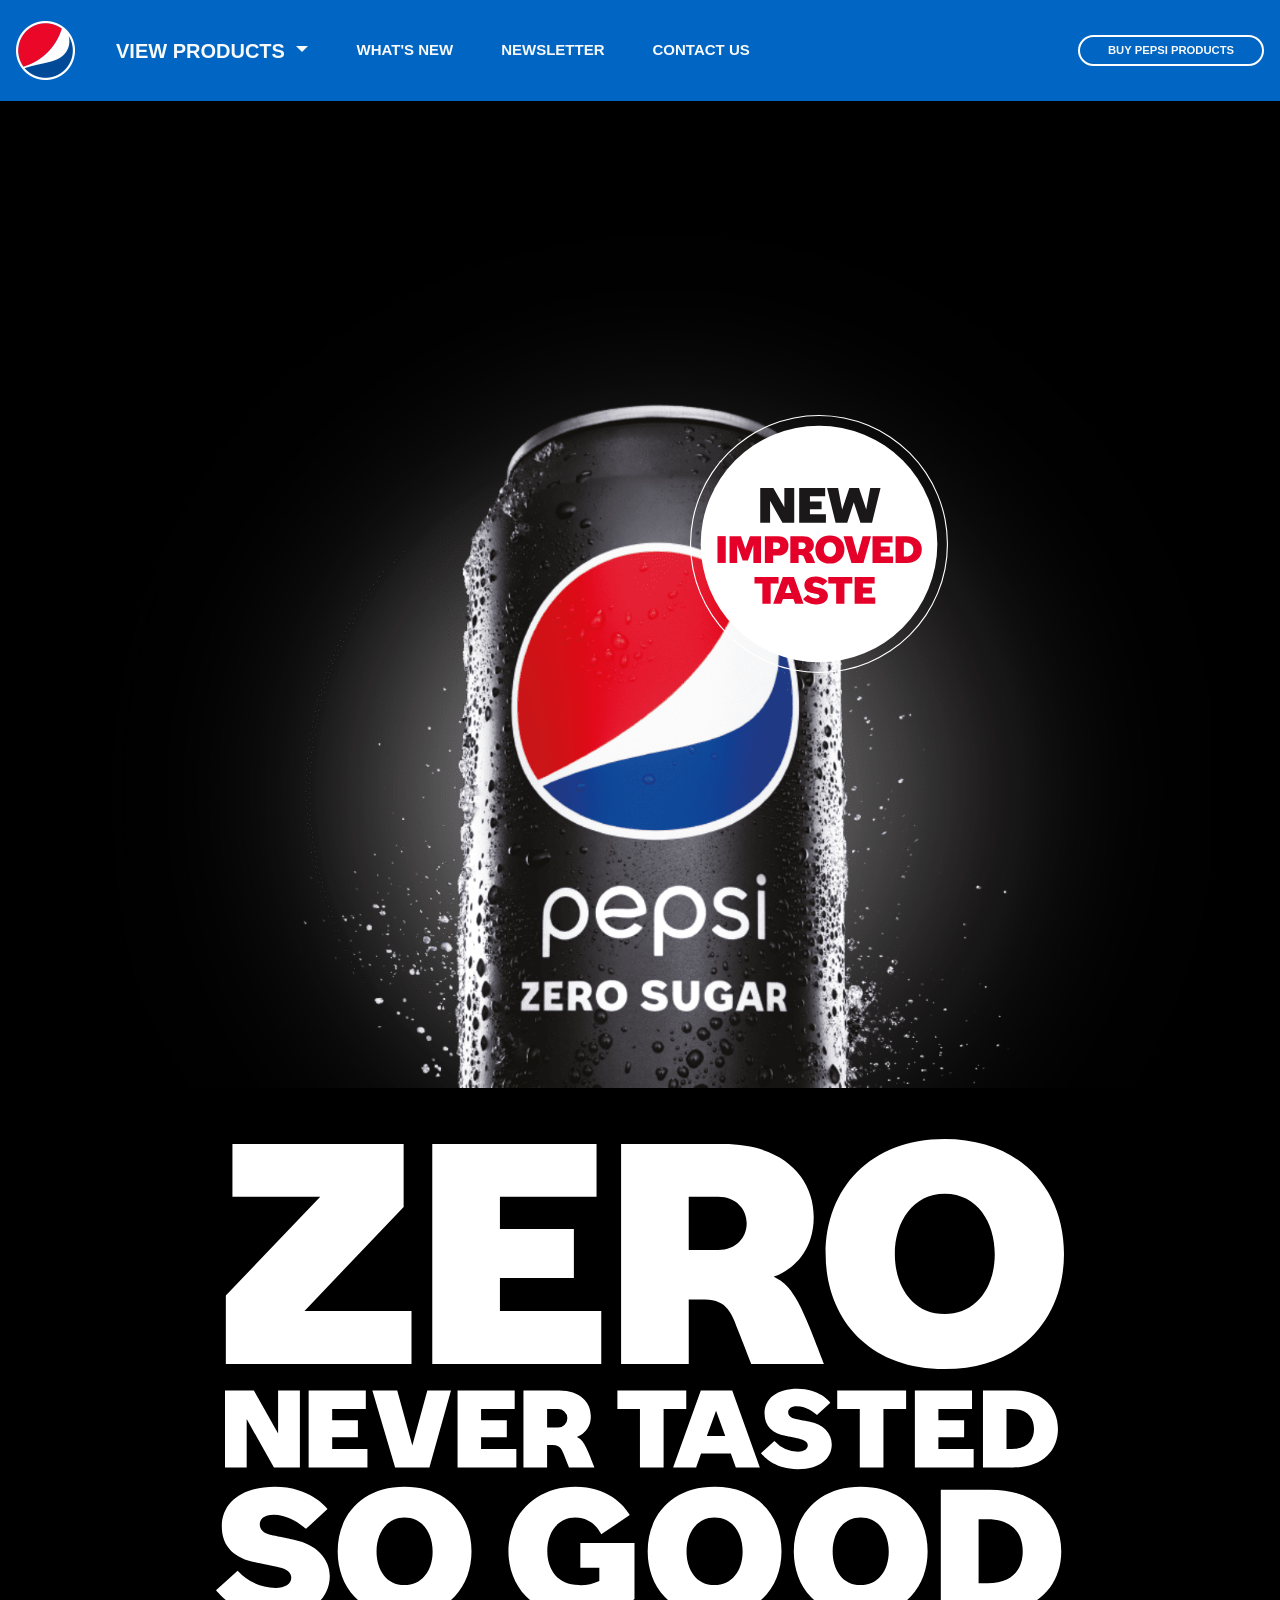
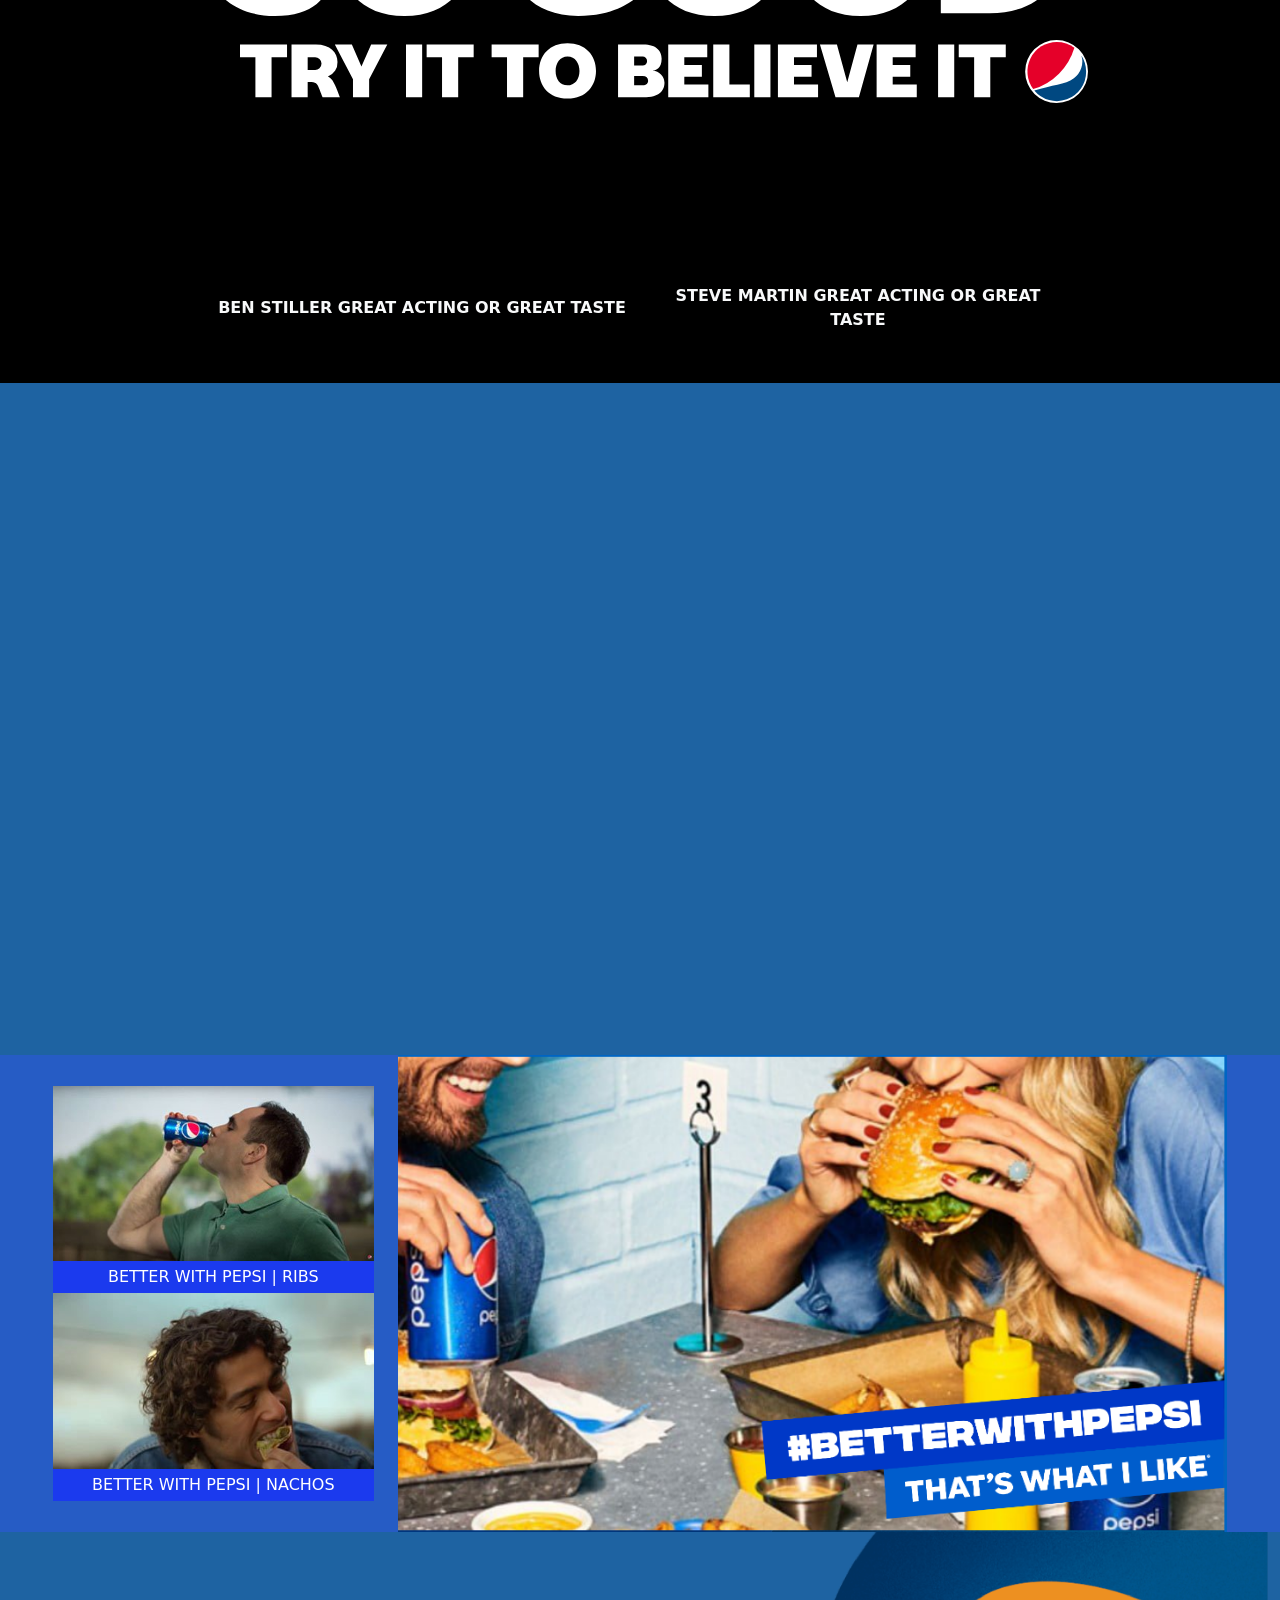
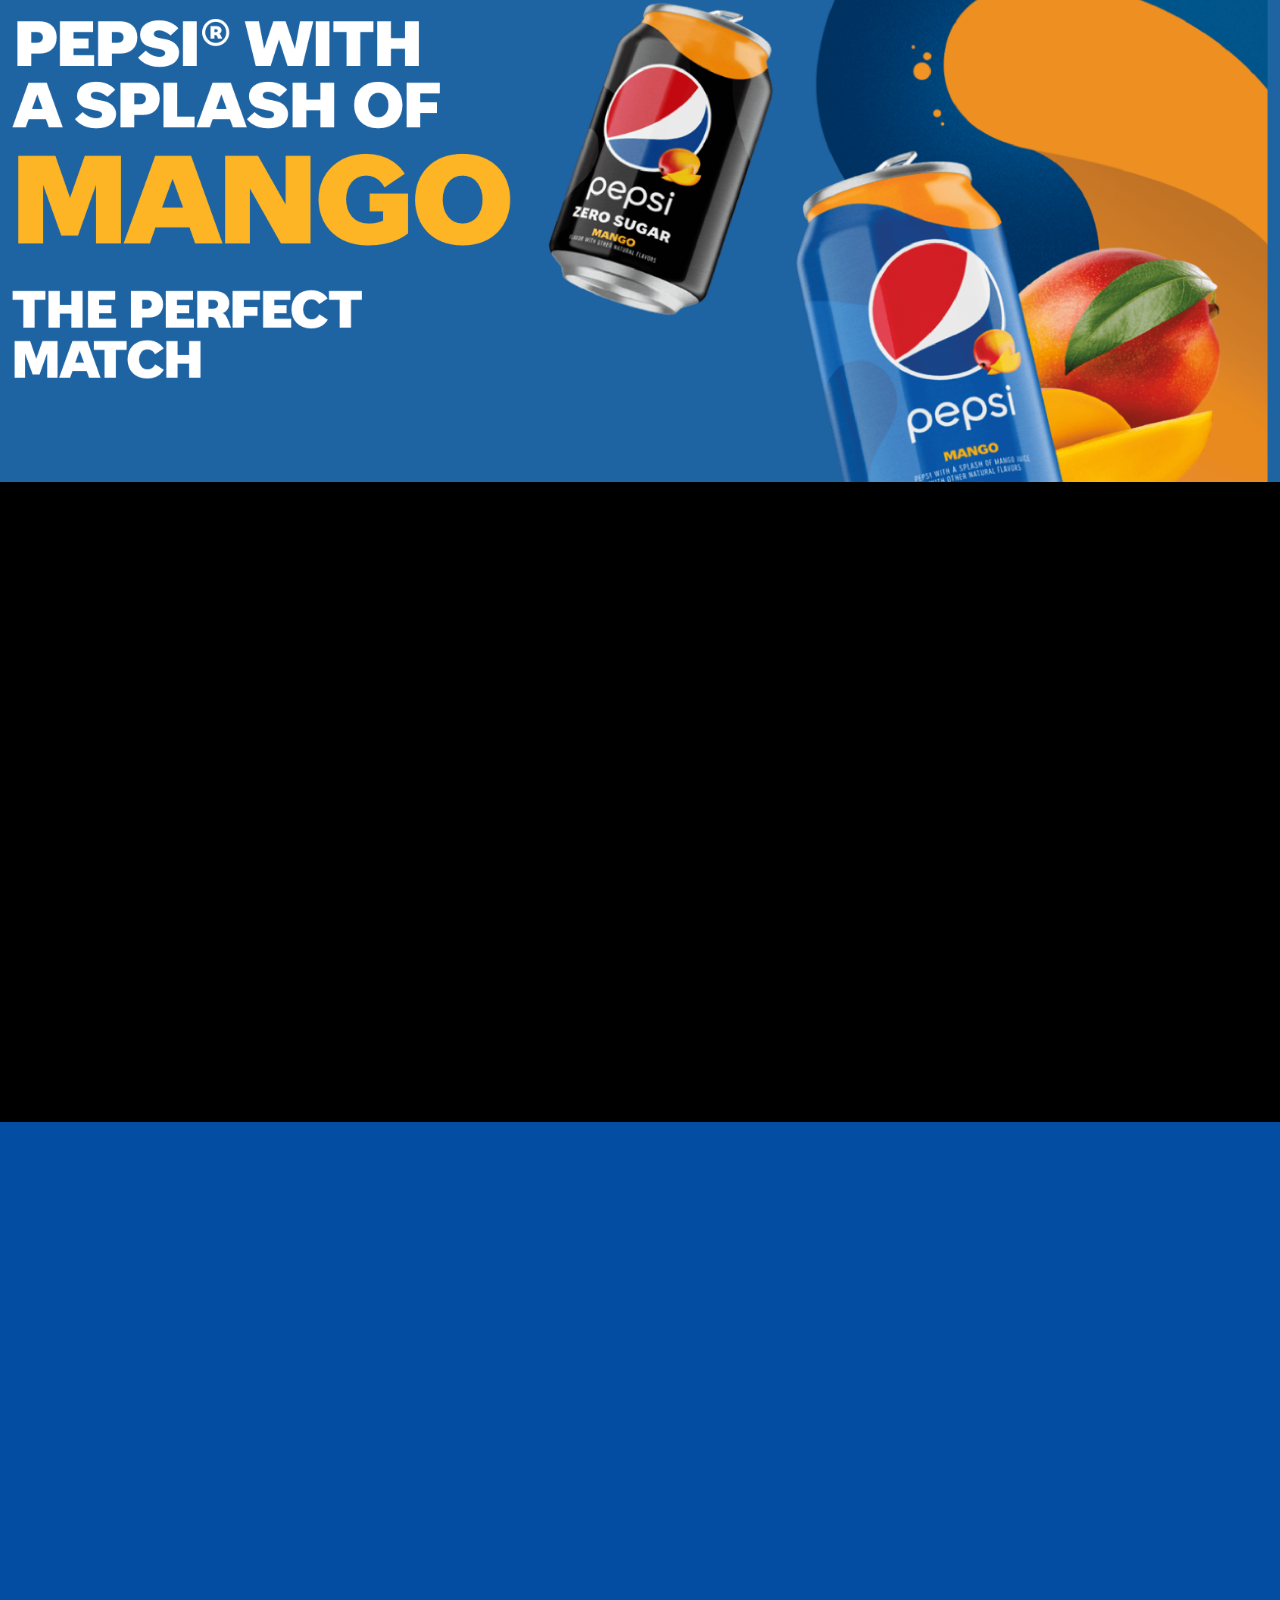
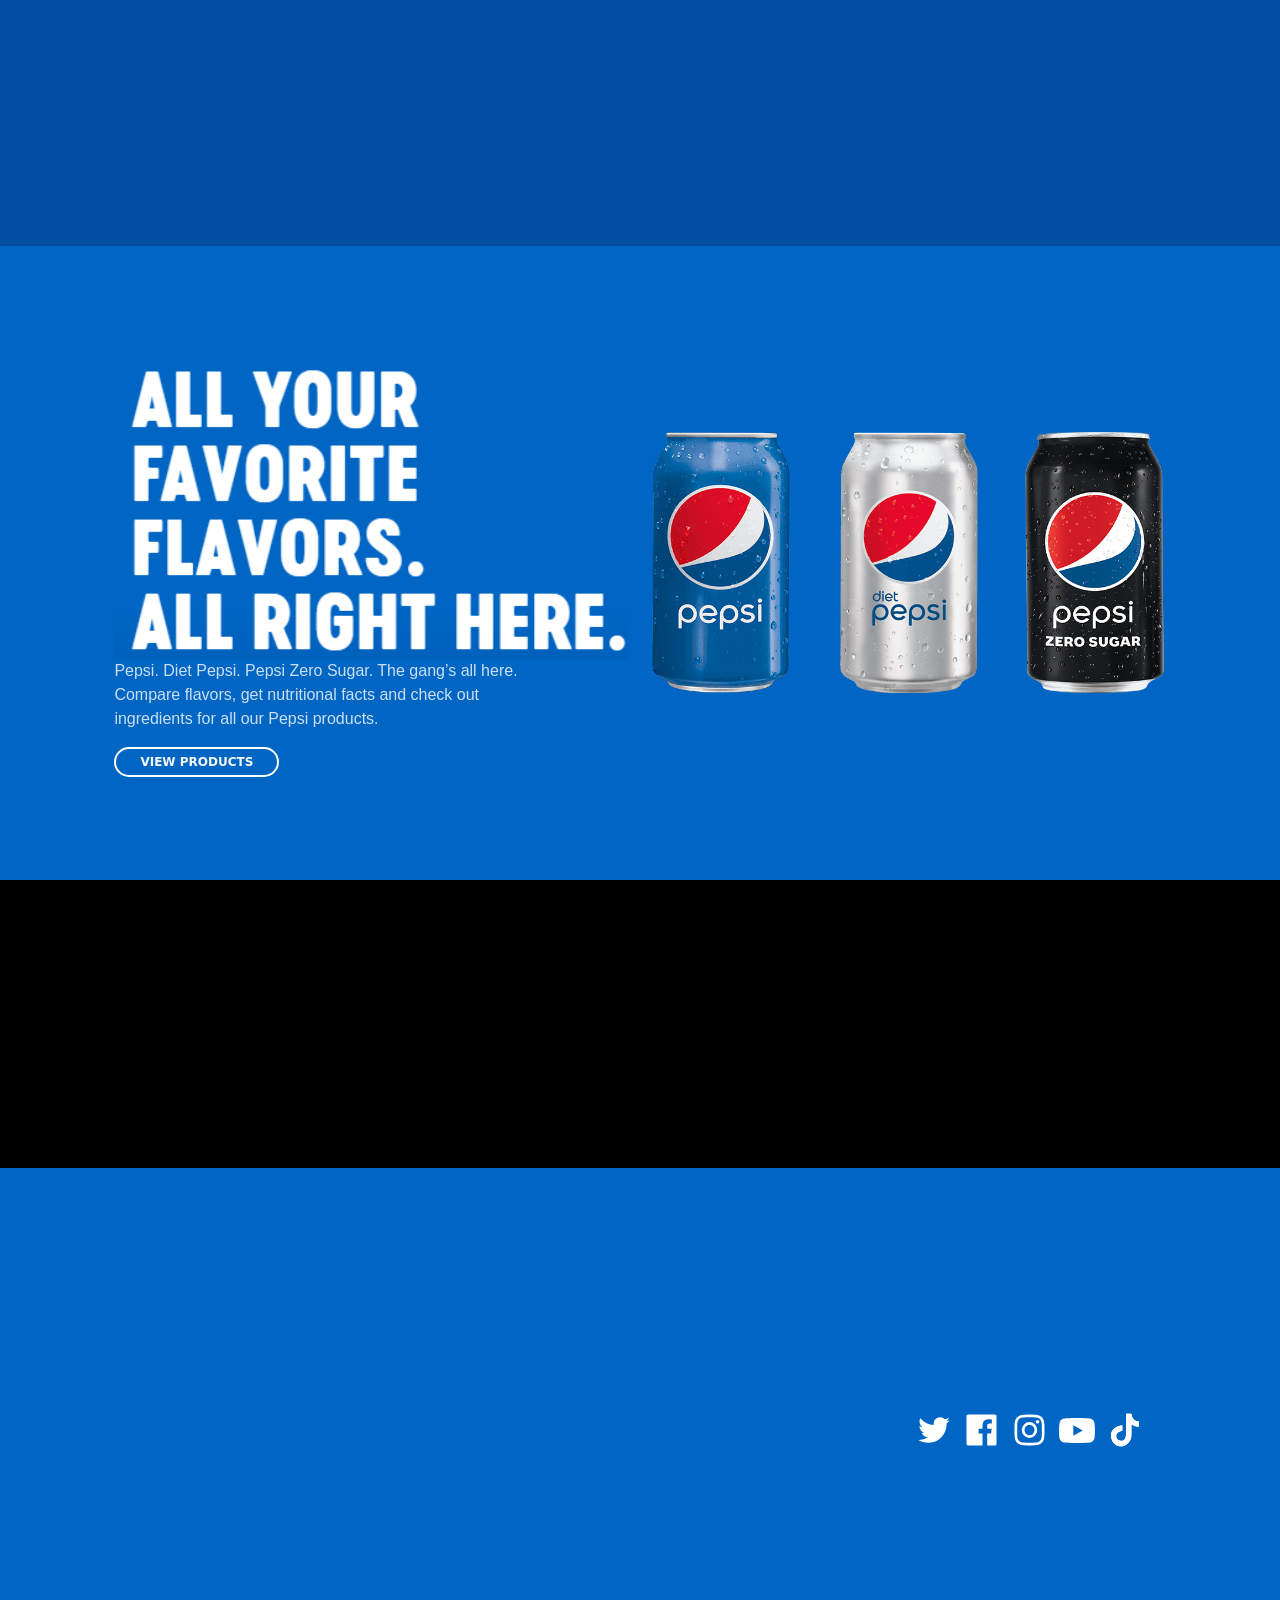
<file: index.html>
<!doctype html>
<html lang="en">

<head>
  <meta charset="utf-8">
  <meta name="viewport" content="width=device-width, initial-scale=1">
  <title>pepsiweb.com</title>
  <link href="https://unpkg.com/aos@2.3.1/dist/aos.css" rel="stylesheet">
  <link href="https://cdn.jsdelivr.net/npm/bootstrap@5.3.0-alpha2/dist/css/bootstrap.min.css" rel="stylesheet"
    integrity="sha384-aFq/bzH65dt+w6FI2ooMVUpc+21e0SRygnTpmBvdBgSdnuTN7QbdgL+OapgHtvPp" crossorigin="anonymous">
  <link rel="stylesheet" href="style.css">
</head>

<body>

  <nav class="navbar navbar-expand-lg bg-body-tertiary  my-nav ">
    <div class="container-fluid text p-3">

      <a class="navbar-brand " href="/"><img src="images/logo.png" alt=""></a>
      <div class="dropdown">
        <button class="btn btn dropdown-toggle text-light  fs-5 fw-bold  px-4 md-btn" type="button"
          data-bs-toggle="dropdown" aria-expanded="false">
          VIEW PRODUCTS
        </button>
        <ul class="dropdown-menu dropdown-menu-light ">
          <li><a class="dropdown-item active" href="#">Action</a></li>
          <li><a class="dropdown-item" href="#">Another action</a></li>
          <li><a class="dropdown-item" href="#">Something else here</a></li>
          <li>
            <hr class="dropdown-divider">
          </li>
          <li><a class="dropdown-item" href="#">Separated link</a></li>
        </ul>
      </div>
      <button class="navbar-toggler t-btn " type="button" data-bs-toggle="collapse"
        data-bs-target="#navbarSupportedContent" aria-controls="navbarSupportedContent" aria-expanded="false"
        aria-label="Toggle navigation">

        <span class="navbar-toggler-icon t-btn"></span>
      </button>
      <div class="collapse navbar-collapse" id="navbarSupportedContent">

        <ul class="navbar-nav me-auto mb-2 mb-lg-0">
          <li class="nav-item">
            <a class="nav-link active text-light px-4" href="#">WHAT'S NEW</a>
          </li>
          <li class="nav-item">
            <a class="nav-link active text-light px-4" href="#">NEWSLETTER</a>
          </li>
          <li class="nav-item">
            <a class="nav-link active text-light  px-4" href="#">
              CONTACT US</a>
          </li>
          <li>
        </ul>
        <button class="btn btn-outline-light  s-btn" type="submit">BUY PEPSI PRODUCTS
          </li>
      </div>
    </div>
  </nav>
  <!-- /******************** Nav Bar is End******************/ -->

  <!-- flex box Containor1 start -->
  <div class="containor1 align-items-center bg-black row">

    <div class="sticker "><img src="./images/sticker.svg" alt="" width="100%"></div>
    <!--bgimg Left or right-->
    <div class="bgleft  col-lg-6 	col-md-6 col-sm-6  col-6 "><img src="./images/bgimgleft.png" alt="" width="180%">
    </div>
    <div class="bgright col-lg-6 	col-md-6 col-sm-6 col-6 row align-items-center"><img src="./images/bgright.svg" alt=""
        width="100%">
      <!--bgright.down.img.text-->
      <div class="bgtxtright m-4 "><img src="./images/bgtextright.svg" alt="" width="100%"></div>

      <!-- bgright.down.video1.text -->
      <div class="video col-lg-6 col-md-6 col-sm-6 col-7">
        <iframe width="100%" height="70%" src="https://www.youtube.com/embed/FYq3G7-Dx20" title="YouTube video player"
          frameborder="0"
          allow="accelerometer; autoplay; clipboard-write; encrypted-media; gyroscope; picture-in-picture; web-share"
          allowfullscreen></iframe>
        <div class="vtx2  text-light text-center fw-bold fs-9">BEN STILLER GREAT ACTING OR GREAT TASTE</div>
      </div>
      <!-- bgright.down.video2.text -->
      <div class="video col-lg-6 col-md-6 col-sm-6 col-7"><iframe width="100%" height="70%"
          src="https://www.youtube.com/embed/irNmHveBBvA" title="YouTube video player" frameborder="0"
          allow="accelerometer; autoplay; clipboard-write; encrypted-media; gyroscope; picture-in-picture; web-share"
          allowfullscreen></iframe>
        <div class="vtx1  text-light text-center fw-bold fs-9">STEVE MARTIN GREAT ACTING OR GREAT TASTE</div>

      </div>
    </div>

  </div>


  <!-- Containor2  -->
  <div class="containor2 align-items-center row">


    <!--bgimg2 Left or right-->
    <div class="bgleft2  col-lg-6 	col-md-8 col-sm-8  col-8" data-aos="fade-right"><img src="./images/bgimg2.png" alt=""
        width="70%"></div>
    <div class="bgright2 col-lg-6 	col-md-9 col-sm-8 col-8 row align-items-center" data-aos="fade-left"><img
        src="./images/imgright2.png" alt="">
      <!--bgright2.down.img.text-->
      <div class="bgtxtright2 m-2  fw-bold text-light  col-lg-12 col-md-12 col-sm-12 col-12">SMOOTH, CREAMY, DELICIOUS
      </div>
      <button type="button" class="my-btn btn btn-outline-light text-nowrap">LERN MORE</button>
      <!-- bgright2.down.button -->

    </div>
  </div>

  <!-- Contaionor3  -->
  <div class="contaionor3 row ">
    <div class="left col-lg-10 col-md-10 col-sm-10 col-10">
      <div class="imgleft1 "><img src="./images/imgleft1.jpg" alt="" width="100%"></div>
      <div class="txtleft">BETTER WITH PEPSI | RIBS</div>
      <div class="imgleft2 "><img src="./images/imgleft2.jpg" alt="" width="100%"></div>
      <div class="txtleft">BETTER WITH PEPSI | NACHOS</div>
    </div>
    <div class="right col-lg-8 col-md-12 col-sm-12 col-12 ">
      <img src="./images/imgcover.png" alt="" width="100%" height="100%">
    </div>
  </div>
  <!-- Containor-4 -->

  <div class="containor4 row">
    <div class="img-lf col-lg-5 col-md-8  col-sm-8 col-8"><img src="./images/up-headlinex (1).png" alt="" width="100%">
    </div>
    <div class="img-rg col-lg-7 col-md-12 col-md-12 col-12"><img src="./images/bg-1-desktop@2x.png" alt="" width="100%">
    </div>
  </div>
  <div class="main-vd row "><video controls="autoplay" controlslist="nodownload noremoteplayback" kind="captions"
      type="video/mp4" src="https://www.pepsi.com/en-us/uploads/media/PepsiWildCherry.Copier.15.mp4"
      poster="https://www.pepsi.com/en-us/uploads/media/Cherry-Copier.png" autoplay="true" loop="true"
      playsinline="true" muted="true" width="100%"></video></div>
  <!-- Containor-5 -->
  <div class="containor5 row">

    <div class=" img-lf-5 col-lg-7 col-md-10 col-sm-10 col-10" data-aos="fade-right"><img src="./images/twil-can 5.png"
        alt="" width="100%"></div>
    <div class="img-rg-5 col-lg-5 col-md-10 col-sm-8 col-8 " data-aos="fade-left"><img
        src="./images/twil-text-rg-dt.png" alt="" width="90%"></div>
  </div>


  <!-- Containor-6 -->
  <div class="containor6 row">
    <div class="left-6 col-lg-6 col-md-10 col-sm-10 col-10">
      <div class="img-lf-6"><img src="./images/img.lf.6.png" alt="" width="100%"></div>
      <p>Pepsi. Diet Pepsi. Pepsi Zero Sugar. The gang’s all here. Compare flavors, get nutritional facts and check out
        ingredients for all our Pepsi products.</p>

      <button class="btn btn-outline-light  s-btn px-4 py-1 text-nowrap" type="submit">VIEW PRODUCTS
    </div>
    <div class="right-6 col-lg-6 col-md-10 col-sm-10 col-10">
      <div class="img-rg-6"><img src="./images/img-rg-6.png" alt="" width="100%"></div>
    </div>
  </div>
  <div class="containor7 row w-12">
    <h1 class="heading-c7" data-aos="fade-right">STAY ON THE PULSE. FOLLOW PEPSI.</h1>
    <div class="innercontainor row" data-aos="fade-right">

      <div class="twitter col-lg-2 col-md-6 col-sm-6 col-6 p-0"><img src="./images/social-twitter.png" alt=""
          width="100%"></div>
      <div class="facebook col-lg-2 col-md-6 col-sm-6 col-6 p-0"><img src="./images/social-facebook.png" alt=""
          width="100%"></div>
      <div class="instagram col-lg-2 col-md-6 col-sm-6 col-6 p-0"><img src="./images/social-instagram.png" alt=""
          width="100%"></div>
      <div class="youtube col-lg-2 col-md-6 col-sm-6 col-6 p-0"><img src="./images/social-youtube.png" alt=""
          width="100%"></div>
      <div class="tiktok col-lg-2 col-md-12 col-12 p-0"><img src="./images/social-tiktok.png" alt="" width="100%"></div>
    </div>
  </div>

  <footer class="footer row align-items-center">
    <div class="logoend col-lg-4 col-md-6 col-sm-6 col-6" data-aos="fade-up"><img src="./images/logo.png" alt=""
        width="50%"></div>

    <span class="about col-lg-4 col-md-6 col-sm-6 col-12 p-4" data-aos="fade-up">
      <h6>CONTACT US</h6>
      <h6>TERMS & CONDITIONS</h6>
      <h6>PRIVACY POLICY</h6>
      <h6>COPYRIGHT PRODUCT FACTS</h6>
      <h6>SERVE PEPSI ABOUT OUR ADSCAREERS</h6>
      <h6>CAREER</h6>
    </span>


    <div class="icon-side  col-lg-3 col-md-6 col-sm-6 col-12">
      <div class="s-btn px-4 py-2" data-aos="fade-up">SUBSCRIBE TO NEWSLETTER</div>
      <div class="icon row py-2">
        <div class="icon-in col-lg-2 col-md-2 col-sm-2 col-2"> <a href="https://twitter.com/pepsi"><img
              src="./images/icon-twitter.svg" alt="" width="150%"></a></div>
        <div class="icon-in col-lg-2 col-md-2 col-sm-2 col-2"> <a href="https://web.facebook.com/waqas.qurashi.923"><img
              src="./images/icon-facebook.svg" alt="" width="150%"></a></div>
        <div class="icon-in col-lg-2 col-md-2 col-sm-2 col-2"> <a href="https://www.instagram.com/pepsi/"><img
              src="./images/icon-instagram.svg" alt="" width="150%"></a></div>
        <div class="icon-in col-lg-2 col-md-2 col-sm-2 col-2"><a
            href="https://www.linkedin.com/in/muhammad-waqas-3b191326a"><img src="./images/icon-youtube.svg" alt=""
              width="150%"></a></div>
        <div class="icon-in col-lg-2 col-md-2 col-sm-2 col-2"><a href="https://github.com/MWaqasMW/MWaqas"><img
              src="./images/icon-tiktok.svg" alt="" width="150%"></a></div>
      </div>
    </div>
  </footer>





  <script src="https://unpkg.com/aos@2.3.1/dist/aos.js"></script>
  <script>
    AOS.init();
  </script>
  <script src="https://cdn.jsdelivr.net/npm/bootstrap@5.3.0-alpha2/dist/js/bootstrap.bundle.min.js"
    integrity="sha384-qKXV1j0HvMUeCBQ+QVp7JcfGl760yU08IQ+GpUo5hlbpg51QRiuqHAJz8+BrxE/N"
    crossorigin="anonymous"></script>
</body>

</html>
</file>
<file: style.css>
body{
    background-color: #000;
    margin: none;
    padding: none;
    box-sizing: border-box;
    -moz-box-sizing: border-box;
}







.my-nav {
    width: 100%;
    color: #fff;
    background: #0065c3 !important;
    margin: 0;
    padding: 0;
    font-family: Sofia Pro Regular, Helvetica Neue, Helvetica, Arial, sans-serif;
    -moz-osx-font-smoothing: grayscale;
    -webkit-font-smoothing: antialiased;
    font-weight: 780;
    font-size: 15px;
    position: fixed;
    z-index: 2;
}

.s-btn {
    border: 2px solid #fff;
    border-radius: 30px;
    font-weight: 800;
    font-size: 75%;
    padding: 0.5% 3%;
    text-align: center;
}

.s-btn:hover {
    background-color: #fff;
    color: #034da2;
}

.t-btn {
    background-color: #fff;
    color: #034da2;
}






/* Containo One */

@media screen and (max-width: 479px) {
    .md-btn {
        display: none;
    }

    .containor1 .bgleft {
        margin-top: 100px;
    }

    .containor1 .sticker {
        margin-top: 20px;
    }
}




.containor1 {
    display: flex;
    align-items: center;
    margin: 0%;
}

.containor1 .bgright {

    width: 70%;
    margin: 4% auto;

}


.containor1 .bgleft {
    margin-top: 15%;
    position: relative;
    right: 15%;
   
}


.containor1 .sticker {
    margin: 0%;
    position: relative;
    left: 53%;
    z-index: 1;
    width: 22%;
}



.containor1 .video {
    margin: 0 auto;
    align-content: center;
    text-align: center;

}



@media screen and (max-width: 595px) {
    .containor1 .video {
        width: 80%;
        height: 80%;
    }

}

/* Containor two  */

.containor2 {
    width: auto;
    margin: 0%;
    padding: 5%;
    background-color: #1e63a2;
    display: flex;
    justify-content: space-around;
}

.containor2 .bgleft2 {
    margin: 0% auto;
    text-align: center;
}

.containor2 .bgright2 {
    margin: 0% auto;
    text-align: center;
}

.containor2 .bgtxtright2 {
    font-size: 150%;


}

.containor2 .my-btn {
    width: 140px;
    margin: 0% auto;
    border-radius: 34px;
    color: #fff;
    font-weight: 700;
    text-align: center;
}

.my-btn:hover {
    color: #0065c3;
}




/*Start Containor3*/

.contaionor3 {
    width: auto;
    margin: 0%;
    align-items: center;
    background-color: #265cc5;
    justify-content: center;

}

.contaionor3 .left {
    width: 27%;

}

.contaionor3 .txtleft {
    text-align: center;
    color: #fff;
    background-color: #1b3aee;
    padding: 4px;
}

@media screen and (max-width: 990px) {
    .contaionor3 .left {
        width: 80%;
    }
    .containor1 .bgright {

        width: 100%;
        margin: 4% auto;
    
    }


}


/* Containor 4 */

.containor4 {
    width: auto;
    margin: 0%;
    align-items: center;
    background-color: #1e63a2;
}

.containor4 .img-lf {
    margin: 3% auto;

}

.main-vd {
    width: auto;
    height: auto;
}

/*Containor5  */

.containor5 {

    width: auto;
    margin: 0%;
    background-color: #034da2;
    align-items: center;
    padding-top: 5%;
    justify-content: center;

}

.containor5 .img-rg-5 {
    margin: 5% auto;
}



/* Contaionr6 */

.containor6 {
    position: relative;
    width: auto;
    margin: 0%;

    background-color: #0065c3;
    padding: 8%;
    align-items: center;
    justify-content: space-around;
}

.containor6 p {
    width: 80%;
    font-family: 'Segoe UI', Tahoma, Geneva, Verdana, sans-serif;
    font-weight: 400;
    color: #fff;
    opacity: 0.8;
}


@media screen and (max-width: 990px) {
    .img-rg-6 {
        position: absolute;
        top: 10%;
        left: 5%;
        width: 90%;

    }

    .containor6 p {
        width: auto;
    }

    .left-6 {
        padding-top: 70%;
    }

    .containor7 h1 {
        padding: 5%;
    }
}


/* Containor7 */
.containor7 {
    justify-content: center;

}

.containor7 h1 {
    font-size: 350%;
    color: #035aab;
    letter-spacing: -3px;
    font-weight: 800;
    text-align: center;
    background-color: #fff
}

.innercontainor {
    justify-content: center;
}


.twitter:hover {
    opacity: 0.7;
    overflow: scroll;
}

.facebook:hover {
    opacity: 0.7;
    overflow: scroll;
}

.instagram:hover {
    opacity: 0.7;
    overflow: scroll;
}

.youtube:hover {
    opacity: 0.7;
    overflow: scroll;
}

.tiktok:hover {
    opacity: 0.7;
    overflow: scroll;
}


.footer {
    width: auto;
    background-color: #0065c3;
    align-items: center;
    padding: 10% 6%;
    color: #fff;
}

.footer .textend {
    width: 19%;
    font-weight: 700;
}

.icon {
    justify-content: center;
    align-items: center;

}

.icon-side {
    margin: 0% auto;

}

.about h6 {
    font-weight: 800;
}
</file>
